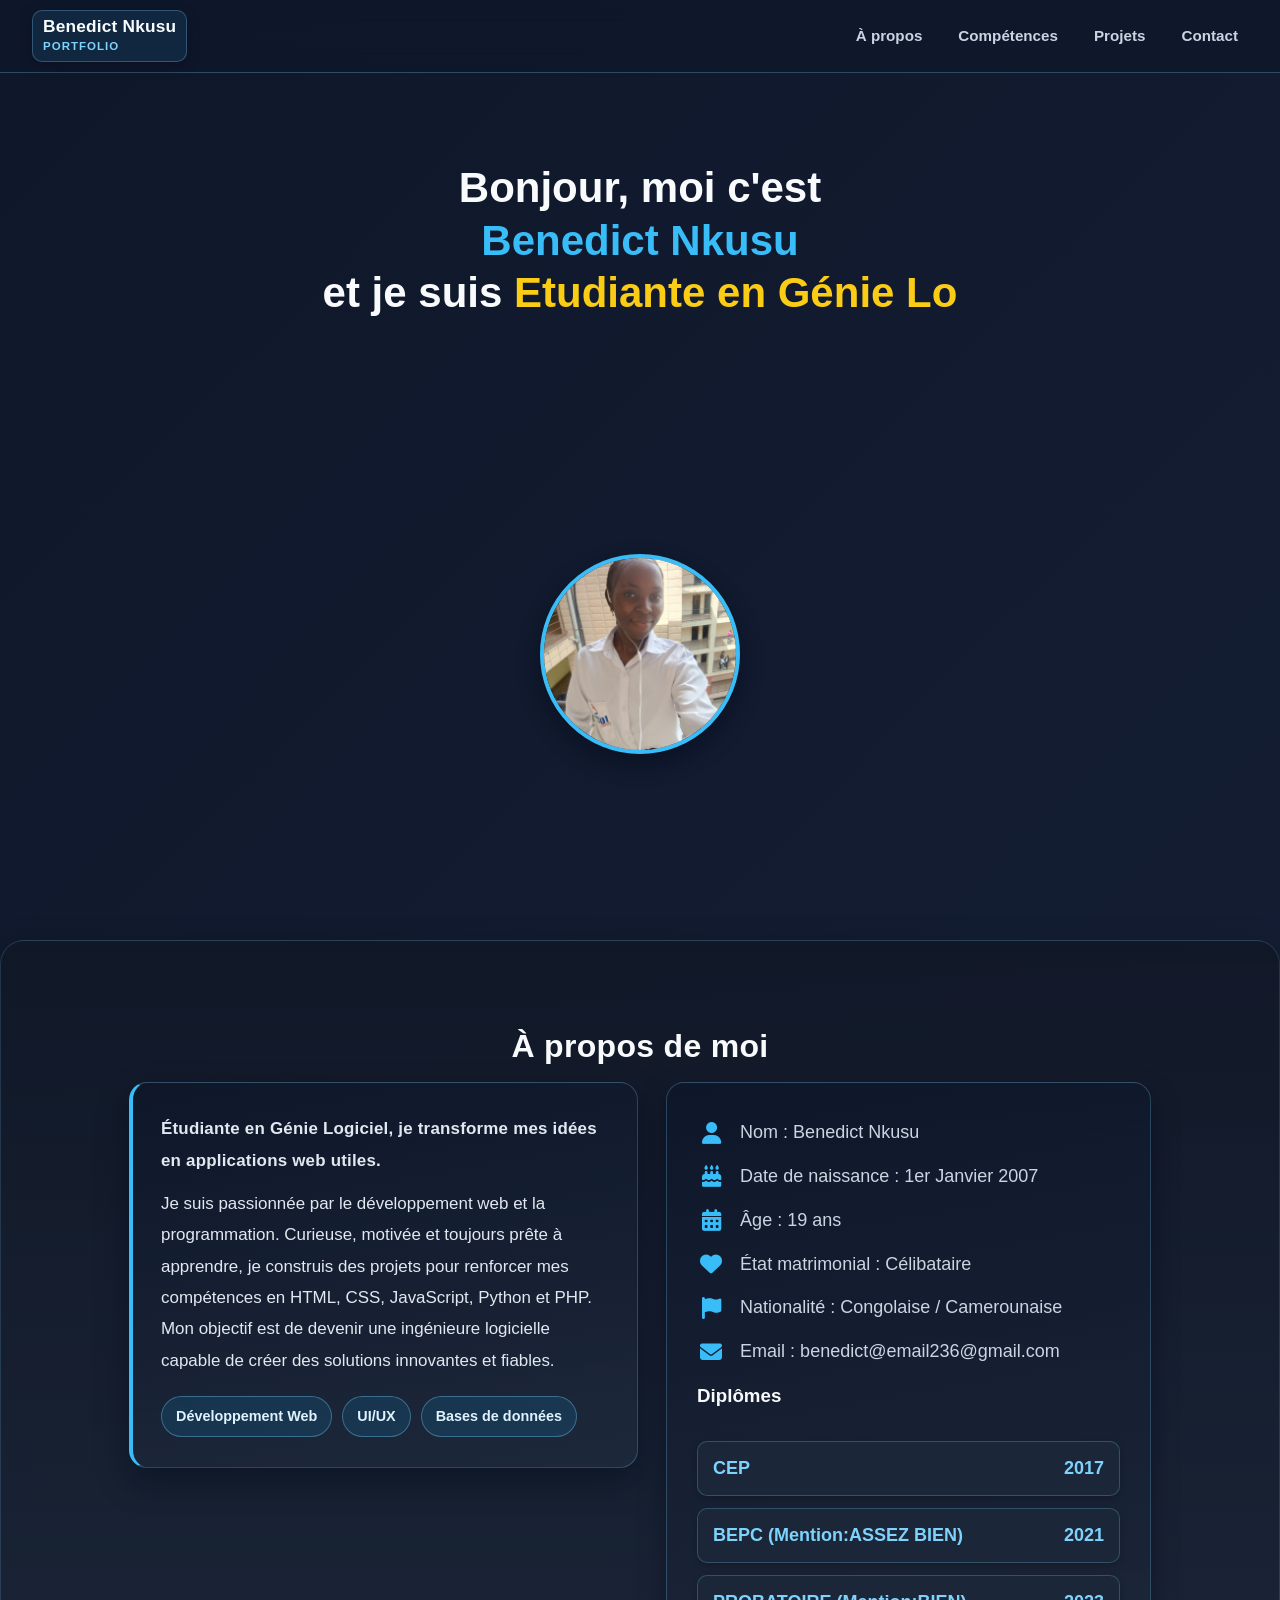
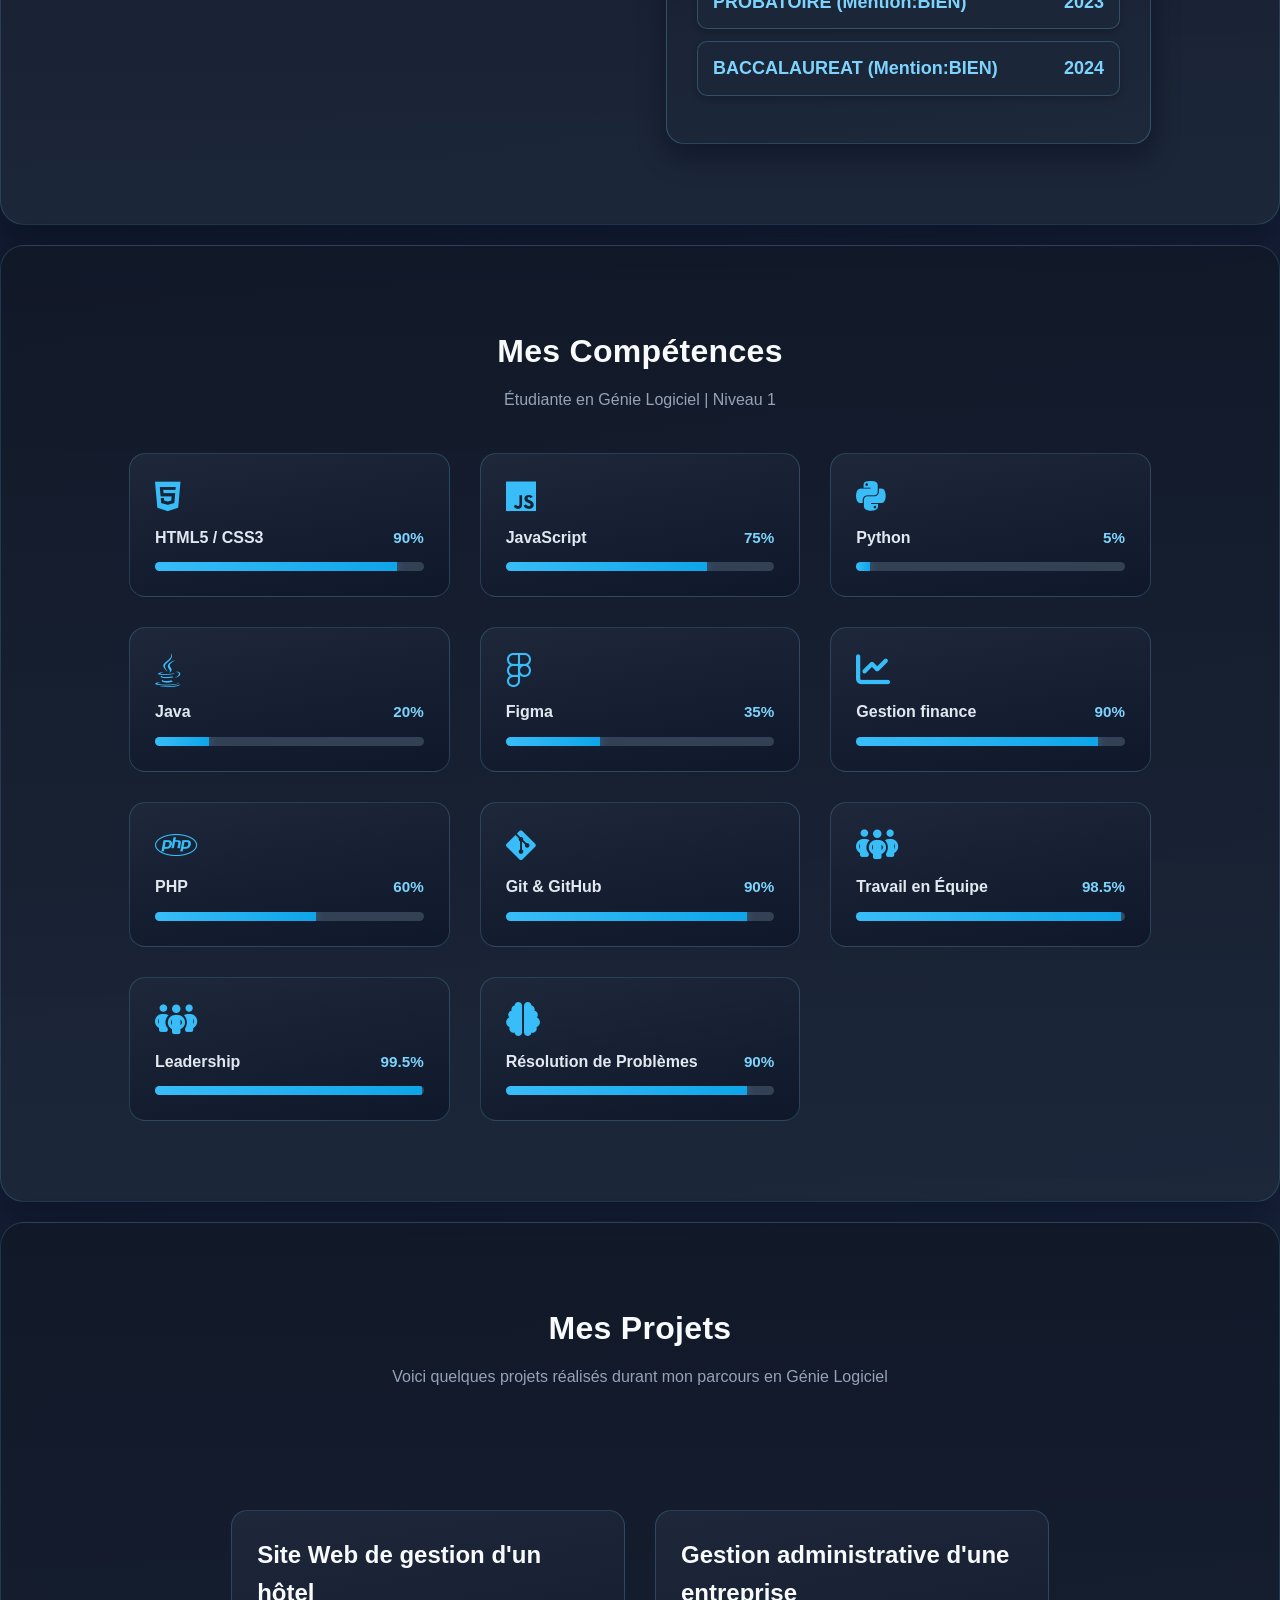
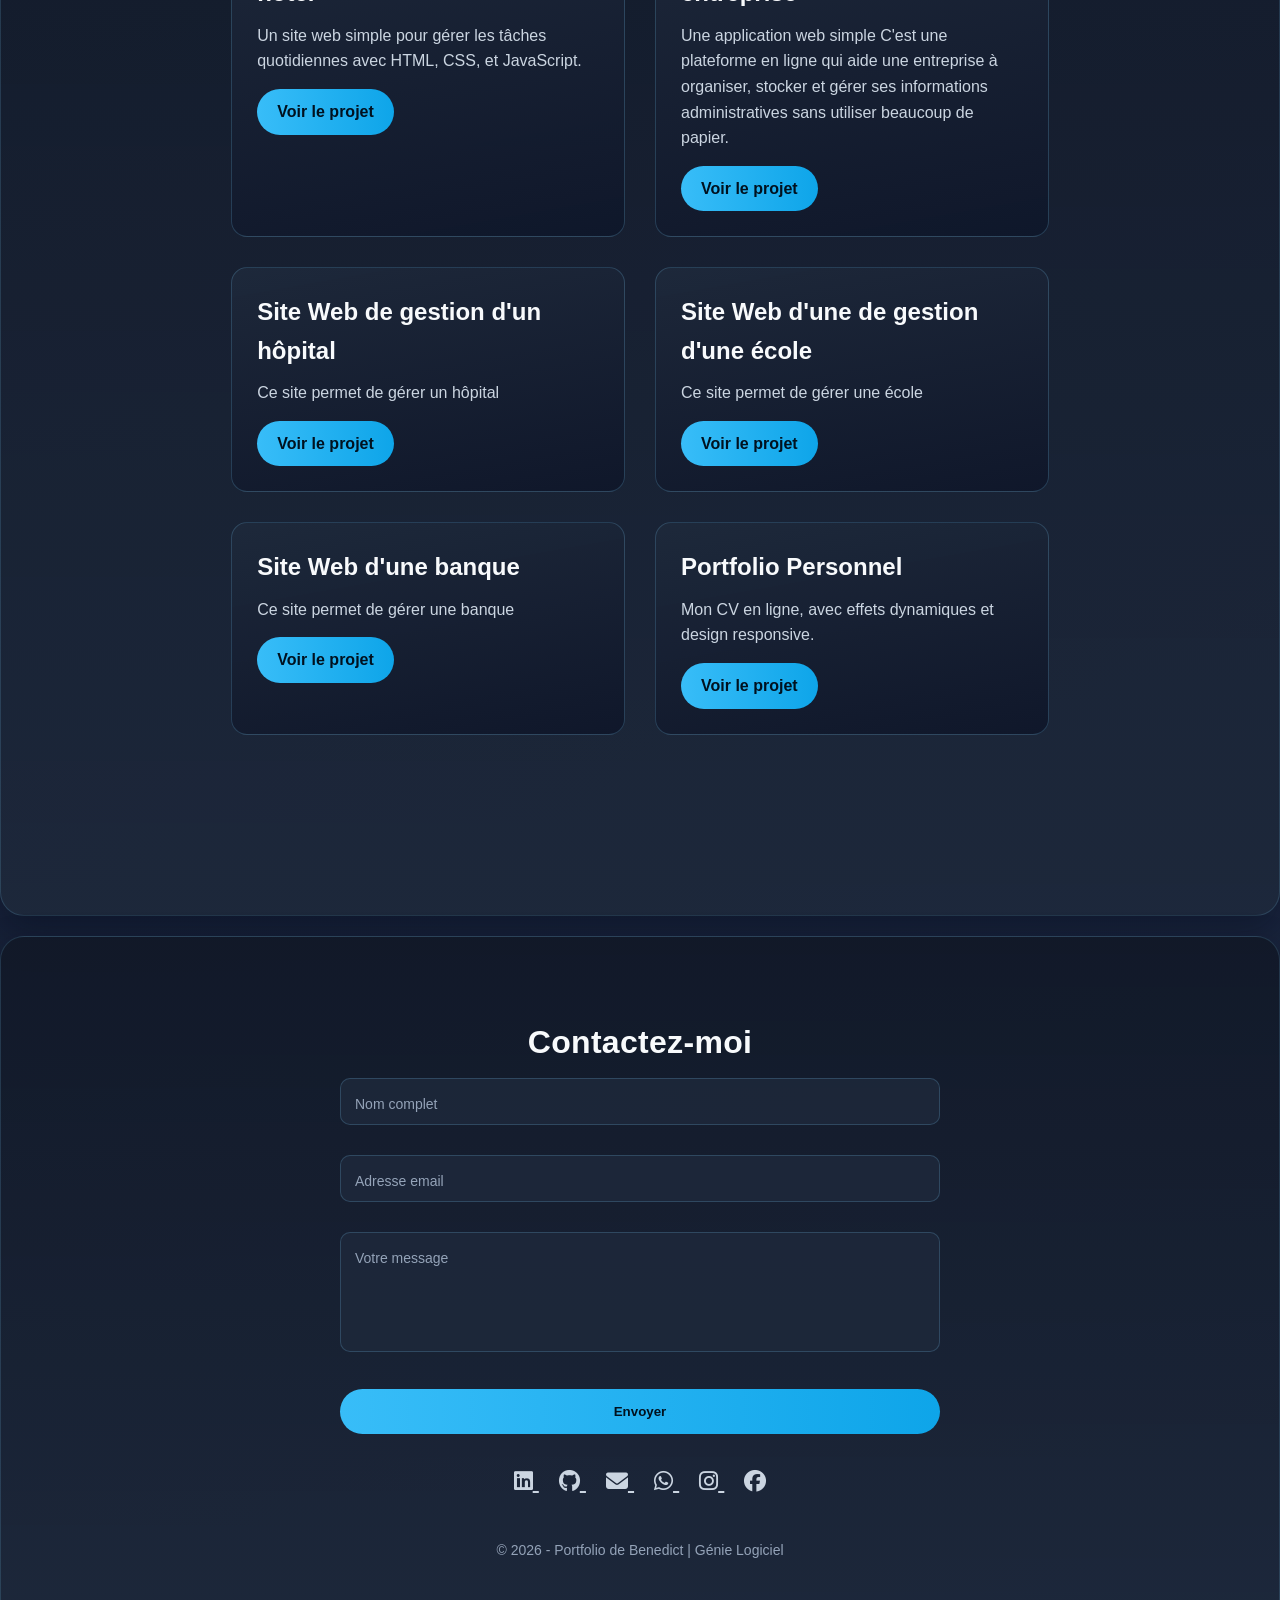
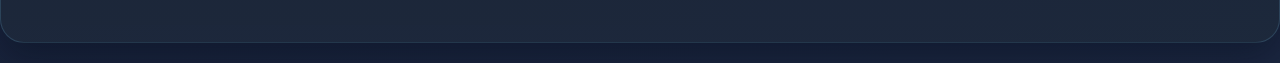
<file: index.html>
﻿<!DOCTYPE html>
<html lang="en">
<head>
    <meta charset="UTF-8">
    <meta name="viewport" content="width=device-width, initial-scale=1.0">
    <title>Benedict Portfolio</title>
    <link rel="stylesheet" href="style.css">
    <link rel="stylesheet" href="https://cdnjs.cloudflare.com/ajax/libs/font-awesome/6.7.2/css/all.min.css"/>
</head>
<body >
    <section class="Home" id="top">
     <nav>
        <div class="nav-container">
          <a class="brand" href="#top">
            <span class="brand-name">Benedict Nkusu</span>
            <span class="brand-role">Portfolio</span>
          </a>
          <button class="nav-toggle" type="button" aria-label="Ouvrir le menu" aria-expanded="false" aria-controls="menu">
            <span></span>
            <span></span>
            <span></span>
          </button>
          <ul class="nav-links" id="menu">
            <li><a href="#about">À propos</a></li>
            <li><a href="#competences">Compétences</a></li>
            <li><a href="#projets">Projets</a></li>
            <li><a href="#contact">Contact</a></li>
          </ul>
        </div>
     </nav>

     <div class="p">
      <h1 class="h1">Bonjour, moi c'est <br> <span id="nom">Benedict Nkusu</span><br> et je suis <span class="typewriter" id="typewriter"></span></h1>
     </div>
     <section>
        <div class="main-container">
            <div class="image">
            
            </div>
            <div class="container">
            </div>
            <div class="typewriter"><span class="typewriter-text"></span><label for=""></label></div>

        </div>
     </section>
     
      <img src="IMG_20250430_152416_162.jpg" alt="Photo de profil" class="w-48 h-48 rounded-full shadow-lg object-cover">

         <script>

        const words = ["Etudiante en Génie Logiciel","Développeuse Full-stack junior","Développeuse d'application","Programmeuse UX/UI design","Conceptrice de base de données"];
        let index = 0;
        const typewriterElement = document.getElementById("typewriter");
        const navToggle = document.querySelector(".nav-toggle");
        const navLinks = document.querySelector(".nav-links");

        function type(word, i) {
            if (i < word.length) {
                typewriterElement.textContent += word.charAt(i);
                setTimeout(() => type(word, i + 1), 100); // Vitesse d'affichage
            } else {
                setTimeout(() => erase(word, i), 2000); // Temps d'affichage du mot
            }
        }

        function erase(word, i) {
            if (i > 0) {
                typewriterElement.textContent = word.slice(0, i - 1);
                setTimeout(() => erase(word, i - 1), 100); // Vitesse d'effacement
            } else {
                index = (index + 1) % words.length; // Passer au mot suivant
                setTimeout(() => type(words[index], 0), 500); // Temps avant d'afficher le mot suivant
            }
        }

        type(words[index], 0); // Démarrer l'effet

        if (navToggle && navLinks) {
            navToggle.addEventListener("click", () => {
                navLinks.classList.toggle("active");
                const expanded = navLinks.classList.contains("active");
                navToggle.setAttribute("aria-expanded", expanded ? "true" : "false");
            });

            navLinks.querySelectorAll("a").forEach((link) => {
                link.addEventListener("click", () => {
                    navLinks.classList.remove("active");
                    navToggle.setAttribute("aria-expanded", "false");
                });
            });
        }
    </script>
</section>
<section class="about" id="about">

  <header>
    <h1>À propos de moi</h1>
  </header>

  <div class="about-layout">
    <div class="about-text">
      <p class="about-lead">Étudiante en Génie Logiciel, je transforme mes idées en applications web utiles.</p>
      <p>
        Je suis passionnée par le développement web et la programmation. Curieuse, motivée et toujours prête à apprendre, je construis des projets pour renforcer mes compétences en HTML, CSS, JavaScript, Python et PHP. Mon objectif est de devenir une ingénieure logicielle capable de créer des solutions innovantes et fiables.
      </p>
      <div class="about-tags">
        <span>Développement Web</span>
        <span>UI/UX</span>
        <span>Bases de données</span>
      </div>
    </div>

    <section class="infos-personnelles">

    <div class="info-item"><i class="fa-solid fa-user"></i> Nom : Benedict Nkusu</div>
    <div class="info-item"><i class="fa-solid fa-cake-candles"></i> Date de naissance : 1er Janvier 2007</div>
    <div class="info-item"><i class="fa-solid fa-calendar-days"></i> Âge : 19 ans</div>
    <div class="info-item"><i class="fa-solid fa-heart"></i> État matrimonial : Célibataire</div>
    <div class="info-item"><i class="fa-solid fa-flag"></i> Nationalité : Congolaise / Camerounaise</div>
    <div class="info-item"><i class="fa-solid fa-envelope"></i> Email : benedict@email236@gmail.com</div>

    <h3>Diplômes</h3>

    <div class="diplomes">
        <div class="diplome"><span>CEP</span> <span>2017</span></div>
        <div class="diplome"><span>BEPC (Mention:ASSEZ BIEN)</span> <span>2021</span></div>
        <div class="diplome"><span>PROBATOIRE (Mention:BIEN)</span> <span>2023</span></div>
        <div class="diplome"><span>BACCALAUREAT (Mention:BIEN)</span> <span>2024</span></div>
    </div>
</section>
  </div>
</section>



<section class="competence" id="competences">

  <header>
    <h1>Mes Compétences</h1>
    <p>Étudiante en Génie Logiciel | Niveau 1</p>
  </header>

  <div class="container">
    <div class="skills-grid">
      <div class="skill-card">
        <i class="fab fa-html5"></i>
        <div class="skill-head">
          <div class="skill-title">HTML5 / CSS3</div>
          <span class="skill-level">90%</span>
        </div>
        <div class="progress-bar">
          <div class="progress" style="--progress-width: 90%;"></div>
        </div>
      </div>

      <div class="skill-card">
        <i class="fab fa-js"></i>
        <div class="skill-head">
          <div class="skill-title">JavaScript</div>
          <span class="skill-level">75%</span>
        </div>
        <div class="progress-bar">
          <div class="progress" style="--progress-width: 75%;"></div>
        </div>
      </div>

      <div class="skill-card">
        <i class="fab fa-python"></i>
        <div class="skill-head">
          <div class="skill-title">Python</div>
          <span class="skill-level">5%</span>
        </div>
        <div class="progress-bar">
          <div class="progress" style="--progress-width: 5%;"></div>
        </div>
      </div>

       <div class="skill-card">
        <i class="fab fa-java"></i>
        <div class="skill-head">
          <div class="skill-title">Java</div>
          <span class="skill-level">20%</span>
        </div>
        <div class="progress-bar">
          <div class="progress" style="--progress-width: 20%;"></div>
        </div>
      </div>

       <div class="skill-card">
        <i class="fab fa-figma"></i>
        <div class="skill-head">
          <div class="skill-title">Figma</div>
          <span class="skill-level">35%</span>
        </div>
        <div class="progress-bar">
          <div class="progress" style="--progress-width: 35%;"></div>
        </div>
      </div>

       <div class="skill-card">
        <i class="fas fa-chart-line"></i>
        <div class="skill-head">
          <div class="skill-title">Gestion finance</div>
          <span class="skill-level">90%</span>
        </div>
        <div class="progress-bar">
          <div class="progress" style="--progress-width: 90%;"></div>
        </div>
      </div>

         <div class="skill-card">
        <i class="fab fa-php"></i>
        <div class="skill-head">
          <div class="skill-title">PHP</div>
          <span class="skill-level">60%</span>
        </div>
        <div class="progress-bar">
          <div class="progress" style="--progress-width: 60%;"></div>
        </div>
      </div>

      <div class="skill-card">
        <i class="fab fa-git-alt"></i>
        <div class="skill-head">
          <div class="skill-title">Git & GitHub</div>
          <span class="skill-level">90%</span>
        </div>
        <div class="progress-bar">
          <div class="progress" style="--progress-width: 90%;"></div>
        </div>
      </div>

      <div class="skill-card">
        <i class="fas fa-people-group"></i>
        <div class="skill-head">
          <div class="skill-title">Travail en Équipe</div>
          <span class="skill-level">98.5%</span>
        </div>
        <div class="progress-bar">
          <div class="progress" style="--progress-width: 98.5%;"></div>
        </div>
      </div>

      <div class="skill-card">
        <i class="fas fa-people-group"></i>
        <div class="skill-head">
          <div class="skill-title">Leadership</div>
          <span class="skill-level">99.5%</span>
        </div>
        <div class="progress-bar">
          <div class="progress" style="--progress-width: 99.5%;"></div>
        </div>
      </div>

      <div class="skill-card">
        <i class="fas fa-brain"></i>
        <div class="skill-head">
          <div class="skill-title">Résolution de Problèmes</div>
          <span class="skill-level">90%</span>
        </div>
        <div class="progress-bar">
          <div class="progress" style="--progress-width: 90%;"></div>
        </div>
      </div>
    </div>
  </div>
</section>


<section class="projet" id="projets">
  <header>
    <h1>Mes Projets</h1>
    <p>Voici quelques projets réalisés durant mon parcours en Génie Logiciel</p>
  </header>
  <section class="projects">
    <div class="project-card">
      <h2>Site Web de gestion d'un hôtel</h2>
      <p>Un site web simple pour gérer les tâches quotidiennes avec HTML, CSS, et JavaScript.</p>
      <a href="https://hotelproenterprise.com/" target="_blank">Voir le projet</a>
    </div>

    <div class="project-card">
      <h2>Gestion administrative d'une entreprise</h2>
      <p>Une application web simple C'est une plateforme en ligne qui aide une entreprise à organiser, stocker et gérer ses informations administratives sans utiliser beaucoup de papier.</p>
      <a href="rh/login.php" target="_blank">Voir le projet</a>
    </div>
        <div class="project-card">
      <h2>Site Web de gestion d'un hôpital</h2>
      <p>Ce site permet de gérer un hôpital </p>
      <a href="https://localhost-digital.com/2022/08/10/logiciels-de-gestion-des-centres-hospitaliers-au-cameroun/" target="_blank">Voir le projet</a>
    </div>
            <div class="project-card">
      <h2>Site Web d'une de gestion d'une école</h2>
      <p>Ce site permet de gérer une école </p>
      <a href="https://www.wacni.com/" target="_blank">Voir le projet</a>
    </div>

             <div class="project-card">
      <h2>Site Web d'une banque</h2>
      <p>Ce site permet de gérer une banque </p>
      <a href="https://www.bangecmr.com/" target="_blank">Voir le projet</a>
    </div>

    <div class="project-card">
      <h2>Portfolio Personnel</h2>
      <p>Mon CV en ligne, avec effets dynamiques et design responsive.</p>
      <a href="#" target="_blank">Voir le projet</a>
    </div>
  </section>
</section>




<section class="contact" id="contact">
  <header>
    <h1>Contactez-moi</h1>
  </header>

  <main>
    <form action="#" method="POST" novalidate>
      <div class="form-group">
        <input type="text" id="name" name="name" placeholder=" " required />
        <label for="name">Nom complet</label>
      </div>

      <div class="form-group">
        <input type="email" id="email" name="email" placeholder=" " required />
        <label for="email">Adresse email</label>
      </div>

      <div class="form-group">
        <textarea id="message" name="message" placeholder=" " required></textarea>
        <label for="message">Votre message</label>
      </div>

      <a href="https://wa.me/+237 699690317"><button type="submit" class="submit-btn">Envoyer</button></a>
    </form>

    <div class="social-links" aria-label="Réseaux sociaux">
      <a href="https://www.linkedin.com/in/Benedict Nkusu" target="_blank" rel="noopener" title="LinkedIn">
        <i class="fab fa-linkedin"></i>
      </a>
      <a href="https://github.com/BENEDICT-code220" target="_blank" rel="noopener" title="GitHub">
        <i class="fab fa-github"></i>
      </a>
      <a href="mailto:benedict236@gmail.com" title="Email">
        <i class="fas fa-envelope"></i>
      </a>
      
        <!-- WhatsApp -->
        <a href="https://wa.me/+237 699690317" target="_blank">
            <i class="fa-brands fa-whatsapp"></i>
        </a>

        <!-- Instagram -->
        <a href="https://instagram.com/Benedict Nkusu" target="_blank">
            <i class="fa-brands fa-instagram"></i>
        </a>

        <!-- Facebook -->
        <a href="https://facebook.com/Benedict Veronique Nkusu" target="_blank">
            <i class="fa-brands fa-facebook"></i>
        </a>

    </div>
  </main>

  <footer>
    &copy; 2026 - Portfolio de Benedict | Génie Logiciel
  </footer>
</section>
</body>
</html>
</file>
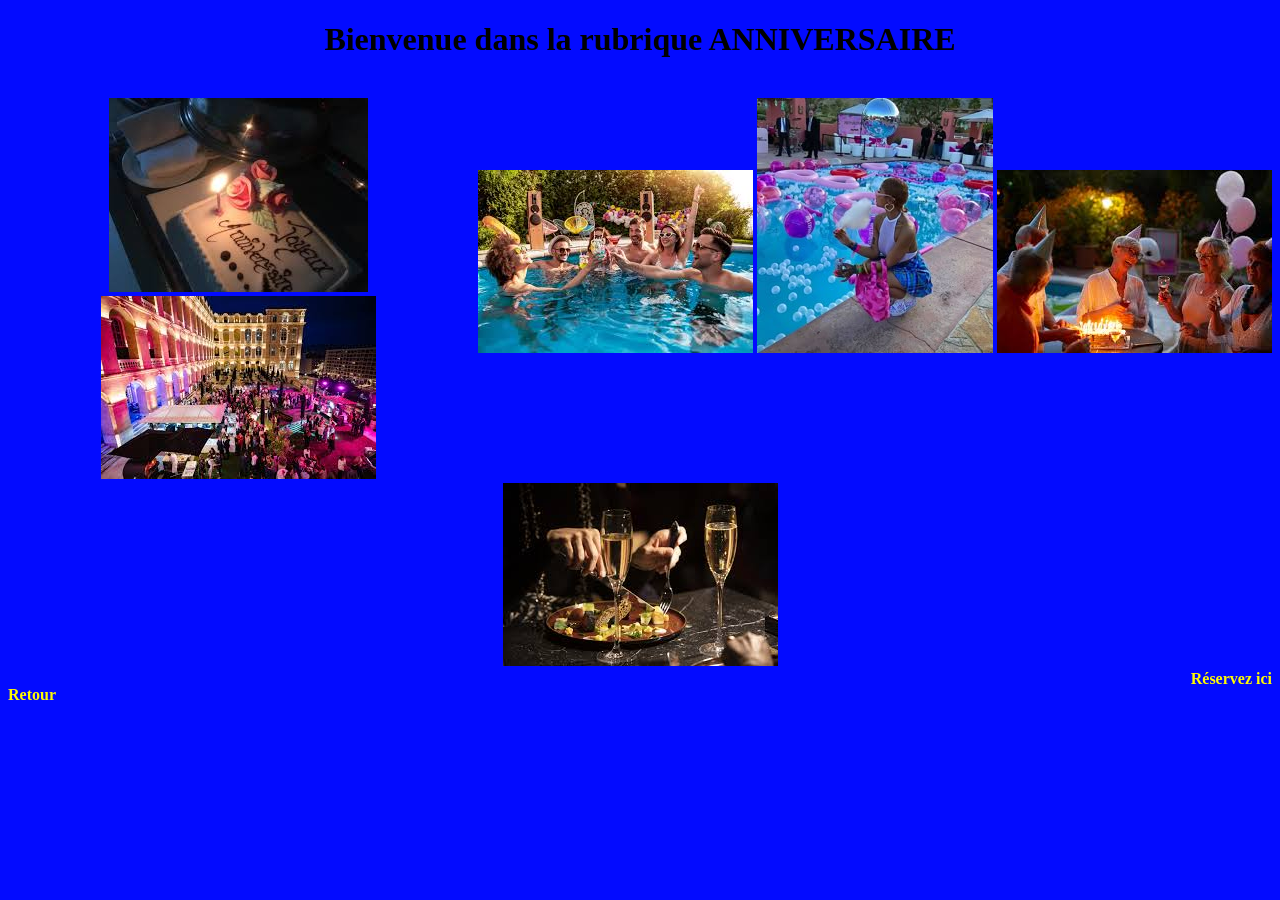
<file: Anniversaire.html>
<!DOCTYPE html>
<html lang="en">
<head>
    <meta charset="UTF-8">
    <meta name="viewport" content="width=device-width, initial-scale=1.0">
    <title>Document</title>
</head>
<Style>
    body{
     background-color: #030bff;
            text-align: center;
    }
    h1{
         animation: changeColor 2s infinite;

        }
        @keyframes changeColor {
    0% {
        color: #ca0f0f;
    }
    50% {
        color: #fffb03;
    }
    100% {
        color: #0b0486;
    }
    0% {
        color: #cd15c3;
    }
    50% {
        color: #00eeff;
    }
    100% {
        color: #3d1ead;
    }

}

    float: left;

.image-gauche {
    float: left; /* Aligner à gauche */
    margin-right: 10px; /* Espacement à droite */
}

.image-droite {
    float: right; /* Aligner à droite */
    margin-left: 10px; /* Espacement à gauche */
}

footer{
    float: right;

}
.l{
    float: left;
    
}
a{
    text-decoration: none;
    color: #fffb03;
}
.b :hover{
    background-color: #ca0f0f;
}
</Style>
<body>
    <h1>Bienvenue dans la rubrique ANNIVERSAIRE</h1></br>
 <div class="image-container">
    <div class="image-droite">
     <img src="anniv.jpg">
     <img src="annive.jpg">
     <img src="anniversaire.jpg">
    </div>

    <div class="image-gauche">
     <img src="an.jpg">
     <img src="ani.jpg">
     <img src="anni.jpg">
    </div>
 </div>

 <div class="ben">
 <div class="ben1">
    <footer><a href="connexion.html"><b class="b">Réservez ici</b></a></footer>
 </div>

 <div class="ben2">
     <p class="l"><a href="Cliquez Ici.html" class="lien"><b class="b">Retour</b></a></p>
 </div>
 </div>
</body>
</html>
</file>
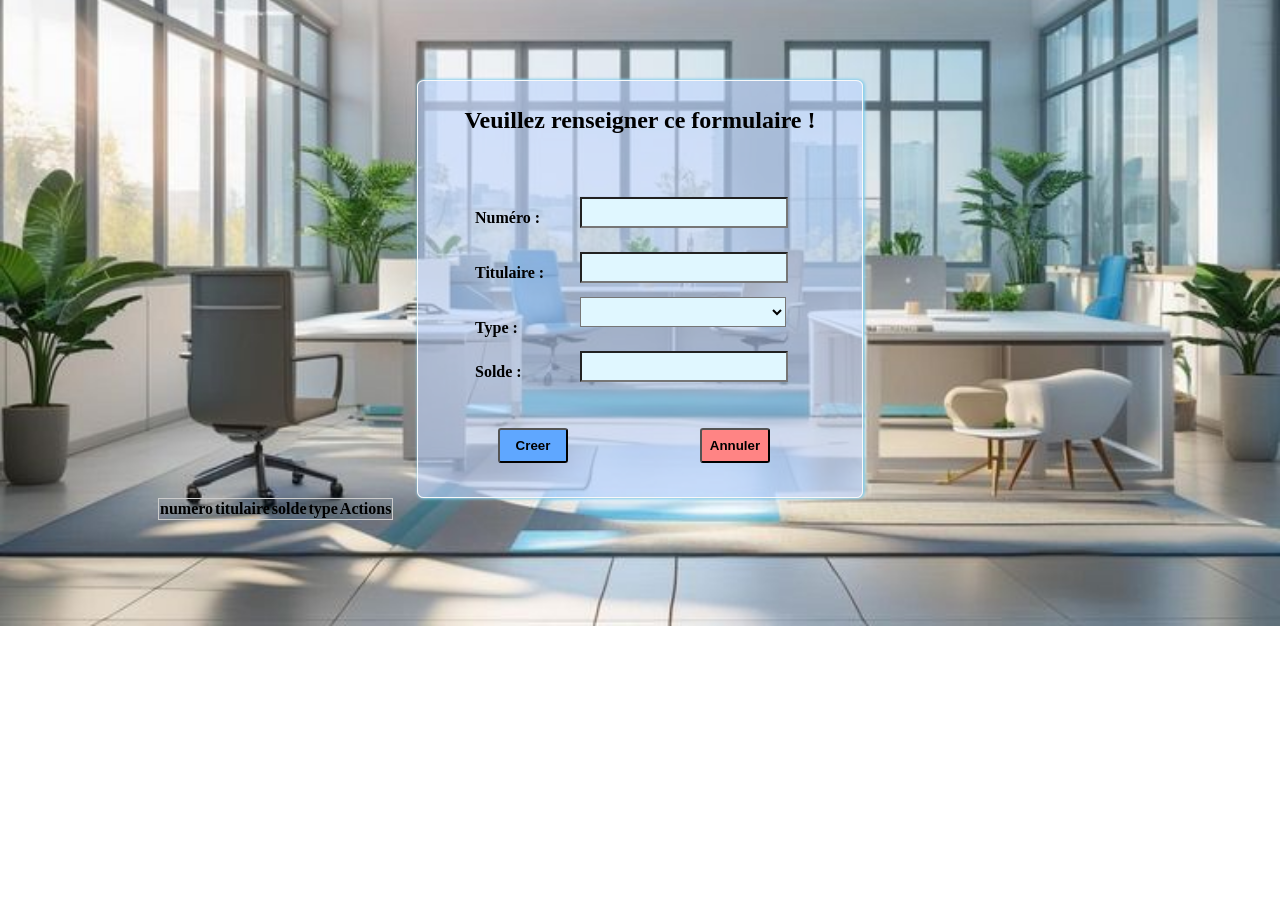
<file: bank - Copie.html>
<!DOCTYPE html>
<html lang="en">
<head>
    <meta charset="UTF-8">
    <meta name="viewport" content="width=device-width, initial-scale=1.0">
    <title>Document</title>
    <style>
      body{
        background-image:url(img.jpg);
        background-repeat:no-repeat;
        background-position:center;
        background-size:cover;
         
      }
      fieldset{
        background-color: rgba(190, 214, 255, 0.6);
        border:1px solid #f8f8f8ff;
        border-radius: 1.5%;
      
      }
   button{
    background-color: #9cbae2ff;
    border-radius: 5px;
    border-radius: 3px;
    width: 70px;
    height: 35px;
    margin-right: 60px;
    margin-left: 68PX;
    font-weight: 600;
    margin-top: -15px;
   }
      fieldset{
        width: 420px;
        height: 400px;
        margin: auto;
        align-items: center;
        box-shadow: 1px 0px 3px 1px skyblue;
      }
      h2{
        text-align: center;
      }
      
      input {
        height: 25px;
        width: 200px;
        margin-top: -30px;
        display: inline-block;
        display: flex;
        gap: 10px;
        margin-left: 150px;  
        background-color: #e0f7ffff;
      

      }
      label{
        margin-left: 45px;
        margin-top: 10PX; 
        font-weight:bolder;
      
      }
      select{
         height: 30px;
        width: 206px;
        margin-top: -40px;
        display: inline-block;
        display: flex;
        gap: 10px;
        margin-left: 150px;
        background-color: #e0f7ffff;
        
      
      }
      form{
        margin-top: 75px;
      }
      table {
         border:1px solid #ccc;
         margin-left:150px ;
         width: 50px;
         border-collapse:collapse;
      }
  
    </style>
</head>
<body>
  <br>  <br>  <br>  <br> 
<fieldset>
     <h2>Veuillez renseigner ce formulaire !</h2>
     <form action="include.php" method="post">
        <label for="">Numéro :</label>
        <input type="text" name="numero"><br><br>
        <label for="">Titulaire :</label>
        <input type="text" name="titulaire" id=""><br><br>
        <label for=""  style="margin-bottom: -8px;">Type :</label>
        <select name="idtype" id="">
          <option value="0"></option>
          <option value="1">Epargne</option>
          <option value="2">Courant</option>
        </select> <br><br>
        <label for="">Solde :</label>
        <input type="text" name="solde" id=""><br><br><br>
        <div id="boutton">
            <button type="submit" name="creer" style="background-color: #5fa7ffff;" >Creer</button>
            <button type="reset" name="annuler" style="background-color: #ff8484ff;">Annuler</button>
        </div> 
    </form>
</fieldset>
<table> 
  <tr>
    <th>numero</th>
    <th>titulaire</th>
    <th>solde</th>
    <th>type</th>
    <th>Actions</th>
  </tr>
</table>
</body>
</html>
</file>
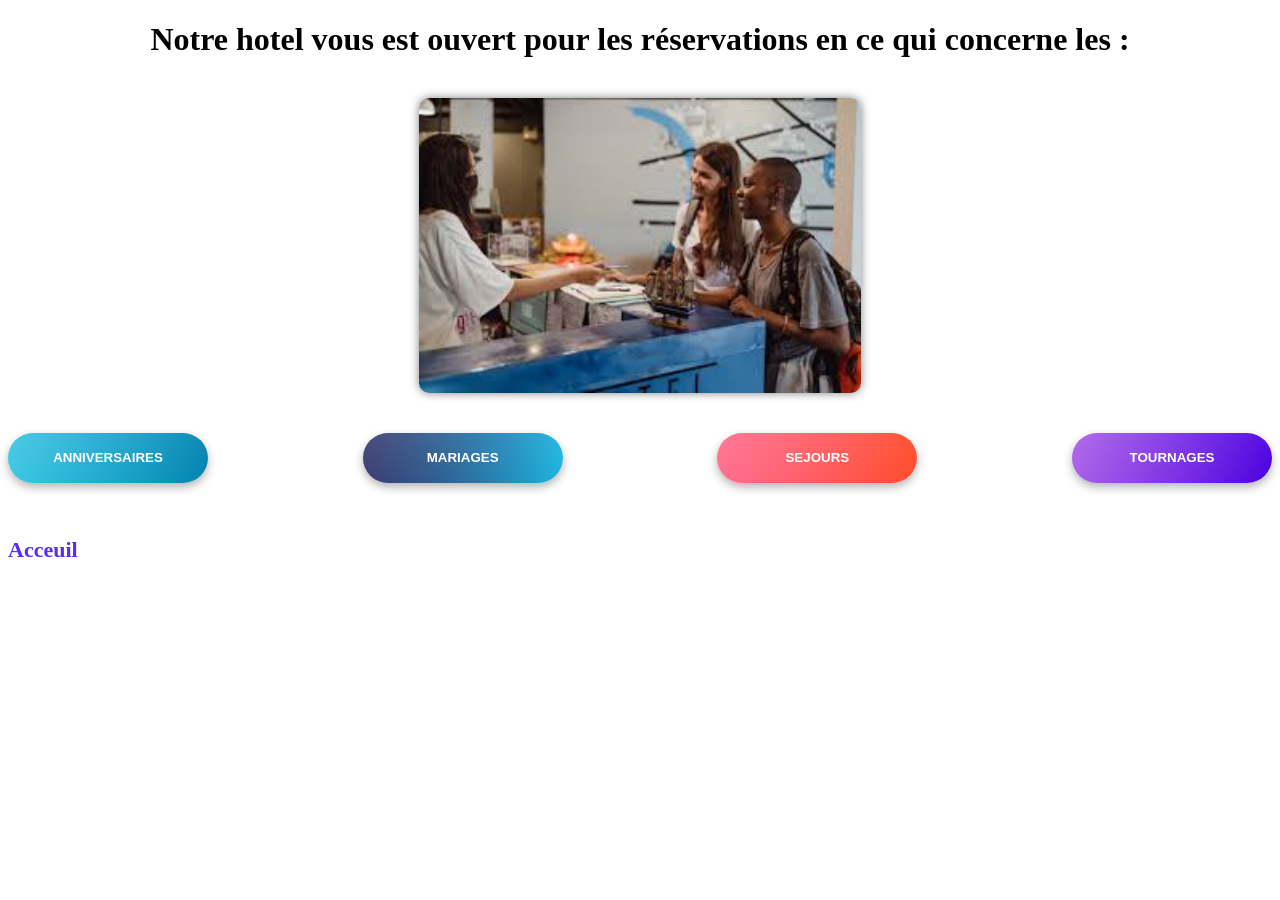
<file: Cliquez Ici.html>
<!DOCTYPE html>
<html lang="en">
<head>
    <meta charset="UTF-8">
    <meta name="viewport" content="width=j, initial-scale=1.0">
    <title>Document</title>
</head>
<style>
  h1{
    text-align: center;
  }
        body{
    animation: changeBackground 7s infinite;
    }
    .button-container {
  display: flex;
  justify-content: space-between;

  
}

img{
  width: 100%;
}
.button {
  color: white;
  padding: 15px 30px;
  border: none;
  border-radius: 50px;
  font-size: 1.2em;
  cursor: pointer;
}

    .glossy-button::before {
      content: "";
      position: absolute;
      top: 0;
      left: 0;
      height: 100%;
      width: 100%;
      background: linear-gradient(135deg, rgba(255,255,255,0.6), rgba(255,255,255,0));
      opacity: 0.5;
      pointer-events: none;
    }
    .glossy-button {
      padding: 15px 25px;
      border-radius: 50px;
      color: white;
      font-weight: bold;
      text-align: center;
      text-decoration: none;
      display: inline-block;
      border: none;
      cursor: pointer;
      box-shadow: 0 4px 10px rgba(0, 0, 0, 0.3);
      position: relative;
      overflow: hidden;
    }    .button-grid {
      display: grid;
      grid-template-columns: repeat(2, 160px);
      gap: 20px;
    }



   @keyframes changeBackground {
      75% {
        background-color: #5eefef;
    }
    50% {
        background-color: hsl(51, 100%, 80%);
    }
    100% {
        background-color: #61d8e3;
    }
    25% {
        background-color:rgb(150, 68, 209) ;
    }
     25% {
        background-color:rgb(190, 31, 187) ;
    }
     25% {
        background-color:rgb(52, 167, 126) ;
    }
     100% {
        background-color: #dbf2f4;
    }
     90% {
        background-color: #27cd4e;
    }
     100% {
        background-color: #5cd5e0;
    }
     36% {
        background-color: #e284f0;
    }

    }
             img{
          display: block;
          margin: auto;
        }
                .image-container {
    width: 35%;
    margin: 40px auto;
    text-align: center;
}

.image-container img {
    width: 100%;
    height: auto;
    border-radius: 10px;
    box-shadow: 0 0 10px rgba(0, 0, 0, 0.5);
    transition: transform 0.5s;
}

.image-container img:hover {
    transform: scale(1.1);
}
a{
  text-align: center;
}
    .btn-blue { background: linear-gradient(to right, #00b4db, #0083b0); }
    .btn-darkblue { background: linear-gradient(to right, #000046, #1CB5E0); }
    .btn-pink { background: linear-gradient(to right, #ff416c, #ff4b2b); }
    .btn-purple { background: linear-gradient(to right, #8e2de2, #4a00e0); }
.footer{
float: left;
font-weight: bolder;
}
.glossy-button btn-blue,.glossy-button btn-darkblue,.glossy-button btn-pink,.glossy-button btn-purple
{
     position: absolute;
  top: 0;
  left: 0;
  width: 100%;
  height: 100%;
 
}

.glossy-button{
  position: relative;
  width: 200px;
  height: 50px;
}
.glossy-button :hover{
  background-color: #4a00e0;
}
</style>
<body>
    <h1>    Notre hotel vous est ouvert pour les réservations en ce qui concerne les :</h1>
    <div class="image-container">
      <img src="cc.jpg ">
    </div>
    <div class="button-container">
         <a href="Anniversaire.html"><button class="glossy-button btn-blue">ANNIVERSAIRES</button></a>
   <a href="mariage.html"> <button class="glossy-button btn-darkblue">MARIAGES</button></a>
    <a href="sejour.html"><button class="glossy-button btn-pink">SEJOURS</button></a>
    <a href="Tournage.html"><button class="glossy-button btn-purple">TOURNAGES</button></a>
</div></br></br></br>
<div class="footer">
  <footer><a href="index.html" style="text-decoration: none; font-size: 22px; color: #592bff; font-weight:bolder;"><b>Acceuil</b></a></footer>
</div>
</body>
</html>
</file>
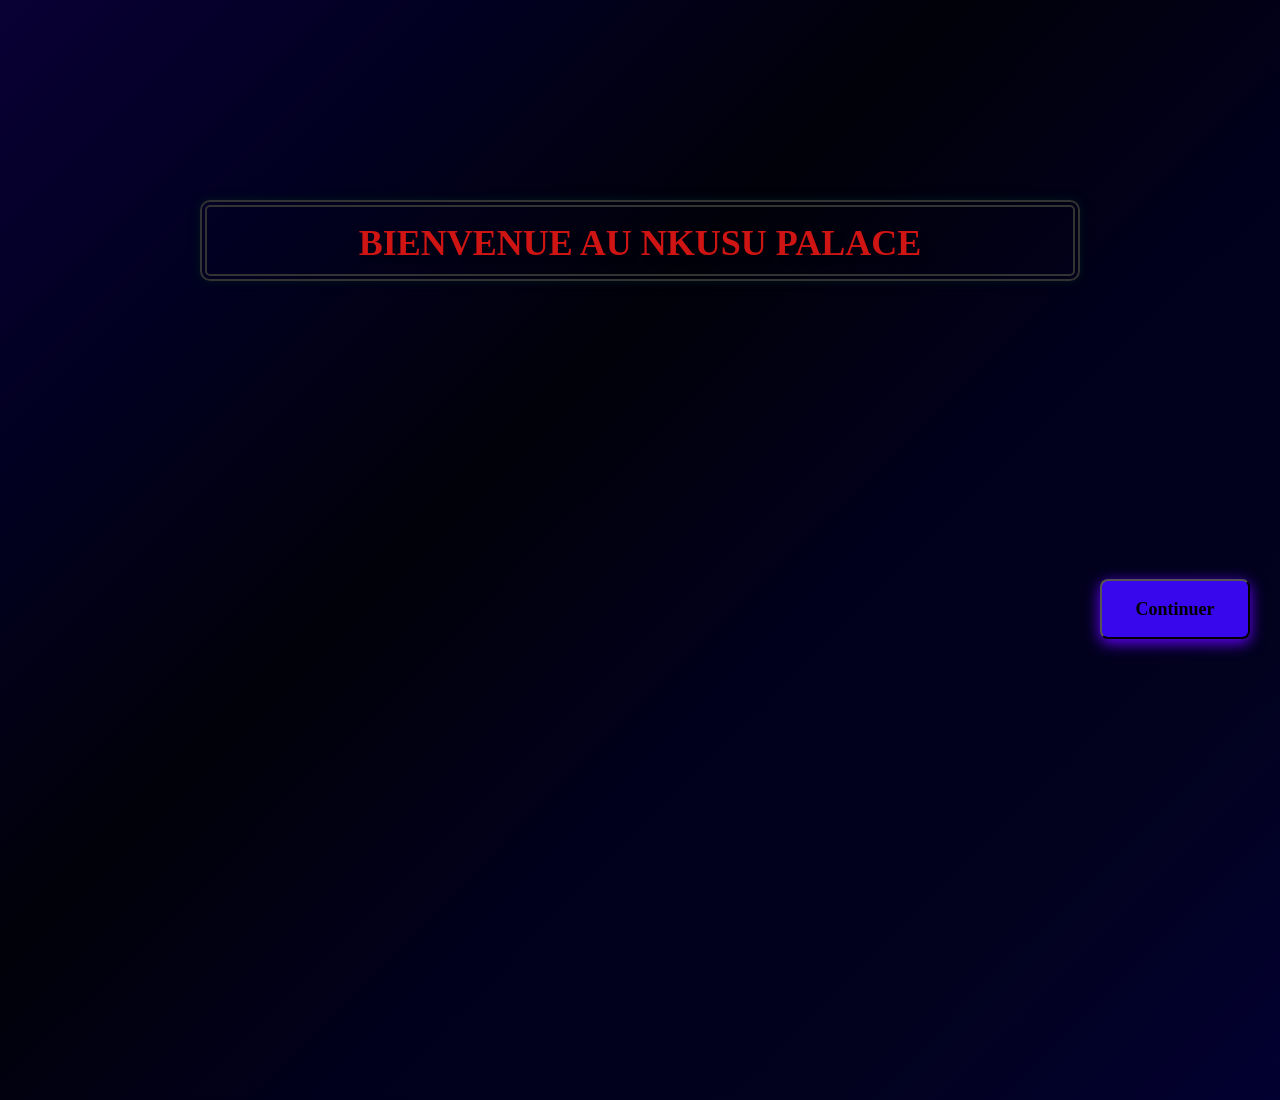
<file: index2.html>
<!DOCTYPE html>
<html lang="en">
<head>
    <meta charset="UTF-8">
    <meta name="viewport" content="width=device-width, initial-scale=1.0">
    <title>Document</title>
</head>
<style>
    body{
        background-image: url(entrée.html);
        background-size: cover;
        background-position: center;
        height: 100vh;
    }
        h1{
            display: flex;
            flex-wrap: wrap;
            justify-content: center;
            padding: 15PX;
              text-shadow: 2px 2px 4px #000, -2px -2px 4px #fff;
              color: #cf1414;
              text-align: center;
              margin-bottom: 20px;
              font-size: 36px;
              text-shadow: 6px 6px 4px rgba(1, 1, 11, 0.5);
    border-bottom: 2px solid #333;
    padding-bottom: 10px;
    margin: 200PX;
border-radius: 10px;
  border: 7px double #333;

box-shadow: 0 0 10px rgb(2, 23, 28);
    animation: changeColor 2s infinite;

        }
        @keyframes changeColor {
    0% {
        color: #ca0f0f;
    }
    50% {
        color: #07eb0f;
    }
    100% {
        color: #0b0486;
    }
    0% {
        color: #010101;
    }
    50% {
        color: #07dceb;
    }
    40% {
        color: #f3f3f3;
    }
 50% {
        color: #ff0099;
    }
    30% {
        color: #756fe6;
    }
    10% {
        color: #d46363;
    }
    70% {
        color: #07edd3;
    }
    80% {
        color: #ded8d8;
    }
}
    .glossy-button {
      padding: 15px 25px;
      border-radius: 50px;
      color: white;
      font-weight: bold;
      text-align: center;
      text-decoration: none;
      display: inline-block;
      border: none;
      cursor: pointer;
      box-shadow: 0 4px 10px rgba(0, 0, 0, 0.3);
      position: relative;
      overflow: hidden;
    }    
body {
  margin: 0;
  background:linear-gradient(-45deg,rgb(2, 0, 48),rgb(2, 2, 30),rgb(1, 0, 28),rgb(1, 1, 9),rgb(1, 0, 33),rgb(9, 0, 52));
  overflow: hidden;
  height: 100vh;
}

.fireworks-container {
  position: relative;
  width: 100%;
  height: 100%;
}

.firework {
  position: absolute;
  bottom: 0;
  left: 50%;
  width: 4px;
  height: 4px;
  background-color: transparent;
  border-radius: 50%;
  animation: shoot 2s infinite ease-in-out;
}

.firework::before,
.firework::after {
  content: "";
  position: absolute;
  top: -4px;
  left: -4px;
  width: 8px;
  height: 8px;
  border-radius: 50%;
  background: radial-gradient(circle, #ff0, #f00, transparent 70%);
  opacity: 0;
  transform: scale(0);
  animation: explode 2s infinite ease-in-out;
}

.firework.delay1 {
  left: 30%;
  animation-delay: 0.6s;
}
.firework.delay1::before,
.firework.delay1::after {
  animation-delay: 0.6s;
}

.firework.delay2 {
  left: 70%;
  animation-delay: 1.2s;
}
.firework.delay2::before,
.firework.delay2::after {
  animation-delay: 1.2s;
}

@keyframes shoot {
  0% {
    transform: translateY(0);
    background-color: #fff;
  }
  50% {
    transform: translateY(-60vh);
    background-color: #fff;
  }
  100% {
    transform: translateY(0);
    background-color: transparent;
  }
}

@keyframes explode {
  0%, 49% {
    opacity: 0;
    transform: scale(0);
  }
  50% {
    opacity: 1;
    transform: scale(1);
  }
  100% {
    opacity: 0;
    transform: scale(1.5);
  }
}
.overlay-content {
  position: relative;
  z-index: 1;
  text-align: center;
  color: white;
  top: 30%;
  padding: 0 5vw;
  font-family: Arial, sans-serif;
}
.button {
  color: white;
  padding: 15px 30px;
  border: none;
  border-radius: 50px;
  font-size: 1.2em;
  cursor: pointer;
}
.loven :hover{
   background-color:cyan;
}
.loven button{
  box-shadow: 0 4px 15px rgb(102, 0, 255);
   background-color: #3807eb;
}
</style>
<body>
       <h1>BIENVENUE AU NKUSU PALACE</h1> </br>
<div class="button-container"><a href="Cliquez Ici.html">
</div>
  <div>
  <div class="fireworks-container">
  <div class="firework"></div>
  <div class="firework delay1"></div>
  <div class="firework delay2"></div>
</div>
<a href="Cliquez Ici.html" class="loven"><button style="float: right; border-radius: 8px; width: 150px; height: 60px; margin-top: 80px; margin-right: 30px; font-weight: bolder; font-size: 18px; font-family: dancing;">Continuer</button></a>
</body>
<script>function continuer() {
  // Code à exécuter lorsque le bouton est cliqué
  console.log("Bouton Continuer cliqué !");
  // Vous pouvez ajouter ici la logique pour continuer vers la prochaine étape
}
</script>
</html>
</file>
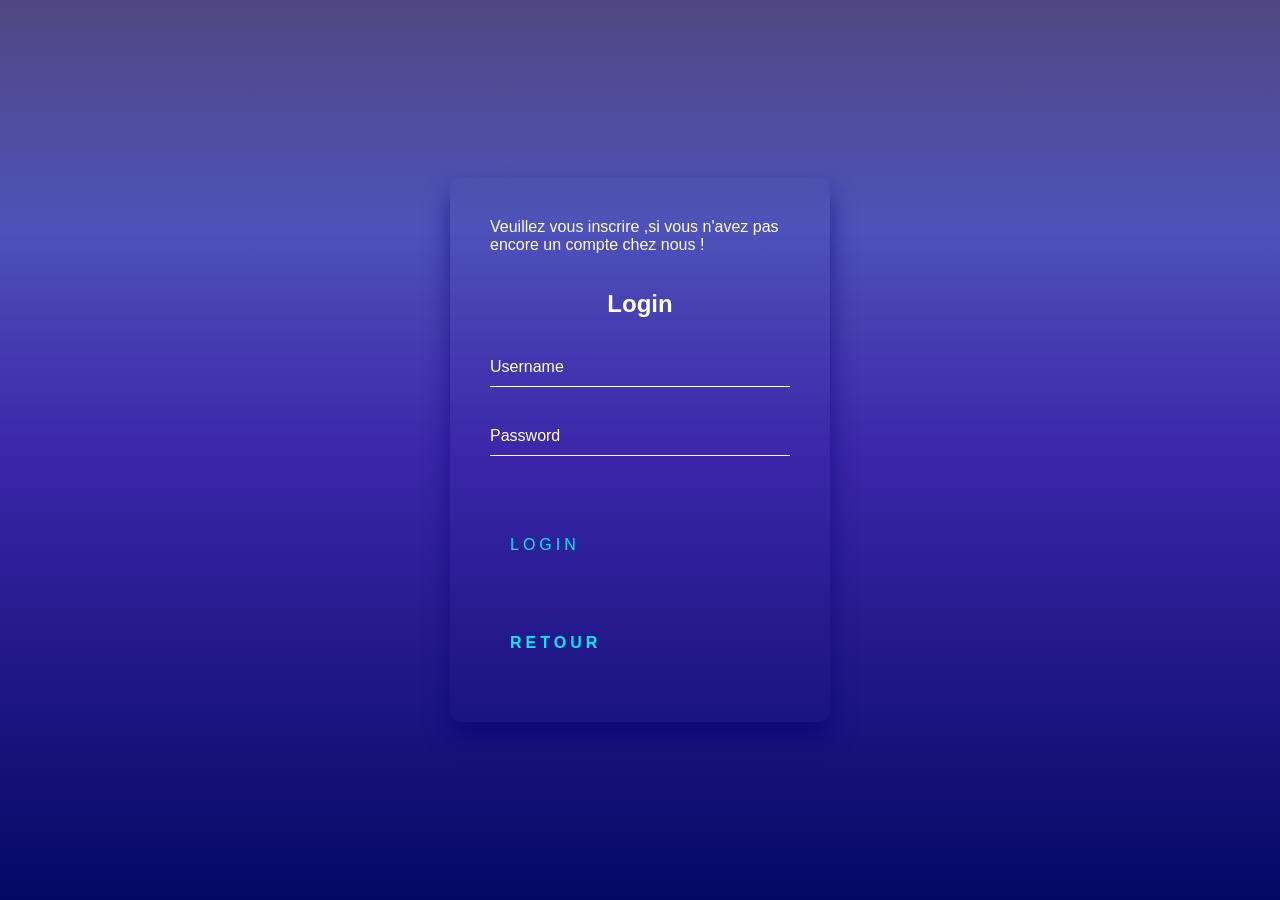
<file: Inscription.html>
<!DOCTYPE html>
<html lang="en">
<head>
    <meta charset="UTF-8">
    <meta name="viewport" content="width=device-width, initial-scale=1.0">
    <title>Document</title>
    <style>
        body {
  margin: 0;
  padding: 0;
  background: linear-gradient(to top, #040864,#1f1786,  #3c26a9, #4e52b9 , #504781);
  height: 100vh;
  display: flex;
  justify-content: center;
  align-items: center;
  font-family: sans-serif;
}
@keyframes changeBackground 
{
   
     25% {
        background-color:rgb(190, 31, 187) ;
    }
     25% {
        background-color:rgb(52, 167, 126) ;
    }
     25% {
        background-color:rgb(190, 24, 151) ;
    }
     25% {
        background-color:rgb(200, 232, 73) ;
    } 25% {
        background-color:rgb(228, 176, 66) ;
    }

}

.login-box {
  position: relative;
  width: 300px;
  padding: 40px;
  background:transparent;
  box-shadow: 0 15px 25px rgba(8, 0, 113, 0.6);
  border-radius: 10px;
  color: rgb(255, 255, 255);
}

.login-box h2 {
  margin: 0 0 30px;
  padding: 0;
  text-align: center;
}

.user-box {
  position: relative;
}
.user-box input {
  width: 100%;
  padding: 10px 0;
  font-size: 16px;
  color: #fff;
  margin-bottom: 30px;
  border: none;
  border-bottom: 1px solid #fff;
  background: transparent;
  outline: none;
}

.user-box label {
  position: absolute;
  top: 0;
  left: 0;
  padding: 10px 0;
  font-size: 16px;
  color: #fff;
  pointer-events: none;
  transition: 0.5s;
}

.user-box input:focus ~ label,
.user-box input:valid ~ label {
  top: -20px;
  left: 0;
  color: #d9ff00;
  font-size: 12px;
}

a {
  position: relative;
  display: inline-block;
  padding: 10px 20px;
  color: #03e9f4;
  font-size: 16px;
  text-decoration: none;
  text-transform: uppercase;
  overflow: hidden;
  transition: 0.5s;
  margin-top: 40px;
  letter-spacing: 4px;
}

a:hover {
  background: #03e9f4;
  color: #fff;
  border-radius: 5px;
  box-shadow: 0 0 5px #03e9f4,
              0 0 25px #03e9f4,
              0 0 50px #03e9f4,
              0 0 100px #03e9f4;
}

a span {
  position: absolute;
  display: block;
}
    </style>
</head>
<body>
 <div class="login-box">
  <header>Veuillez vous inscrire ,si vous n'avez pas encore un compte chez nous !</header></br></br>
    <h2>Login</h2>
    <form>
      <div class="user-box">
        <input type="text" name="" required="">
        <label>Username</label>
      </div>
      <div class="user-box">
        <input type="password" name="" required="">
        <label>Password</label>
      </div>
      <a href="choix.html">
        Login
        <span></span>
      </a>
    </form>
    <p><b><a href="Cliquez Ici.html" class="lien">Retour</a></b></p>
</body>
</html>
</file>
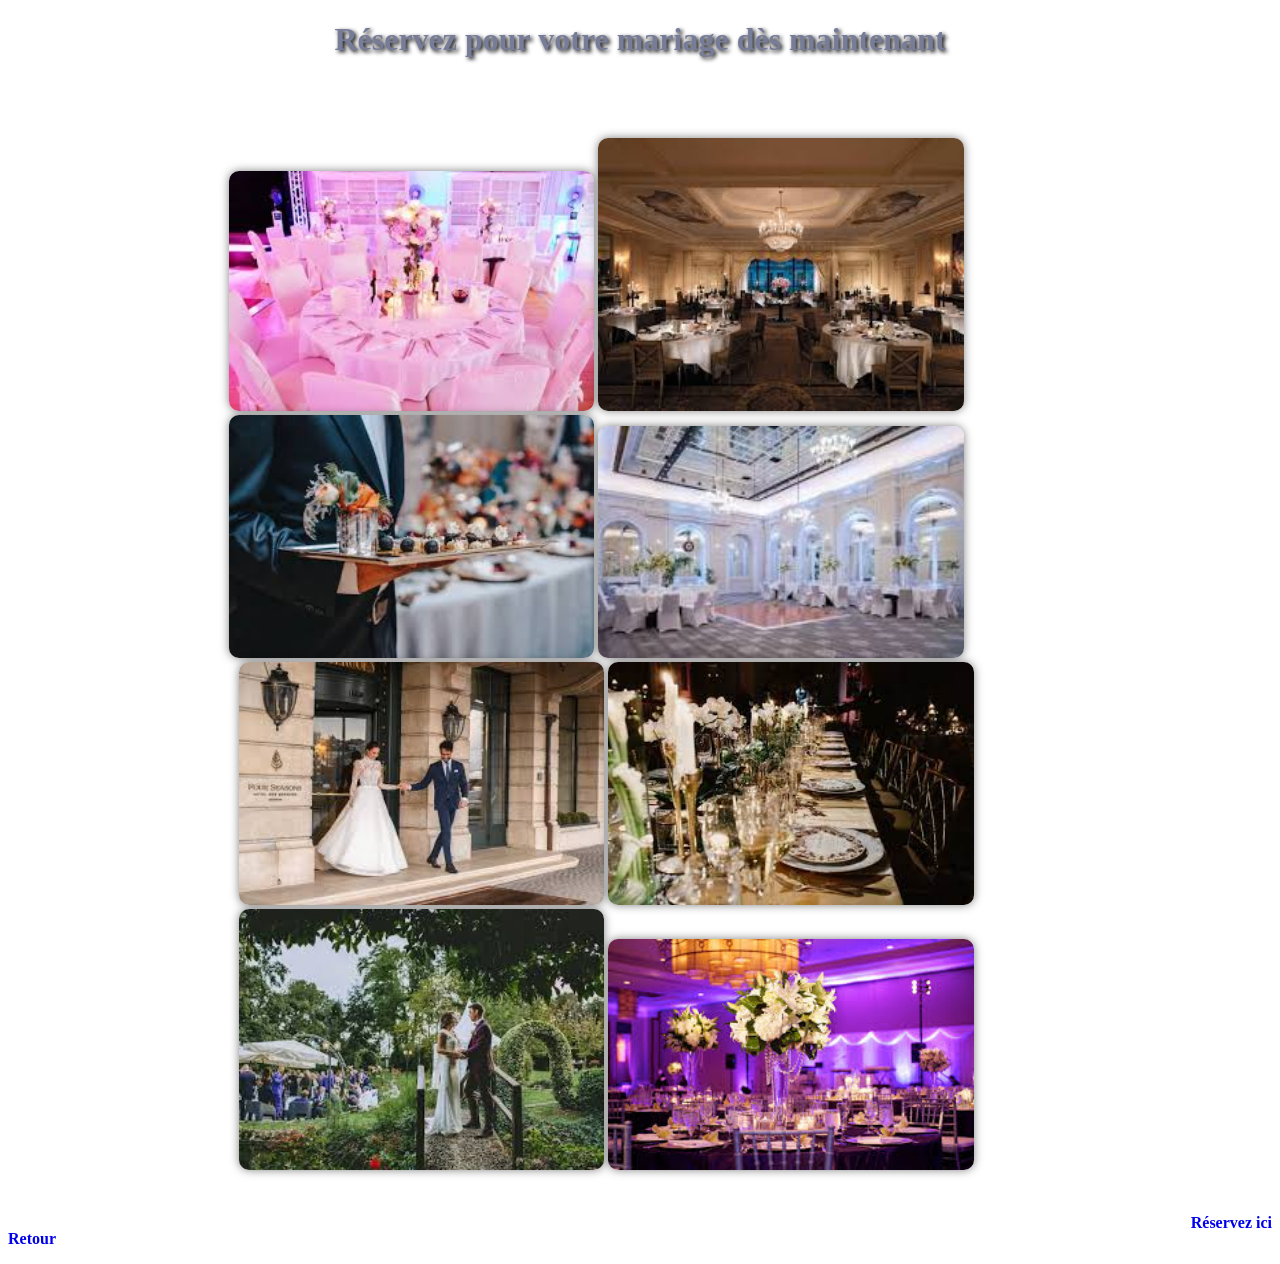
<file: mariage.html>
<!DOCTYPE html>
<html lang="en">
<head>
    <meta charset="UTF-8">
    <meta name="viewport" content="width=device-width, initial-scale=1.0">
    <title>Document</title>
    <style>

.footer-container {
    display: flex; /* Affichage flexible */
    flex-wrap: wrap; /* Retour à la ligne */
    justify-content: space-around; /* Espacement entre les éléments */
    max-width: 1200px; /* Largeur maximale */
    margin: 0 auto; /* Centrage */
}

 body{
        animation: changeBackground 4s infinite;
 }
  @keyframes changeBackground {
     100% {
        background-color: #b230ef;
    }
     36% {
        background-color: #14c0df;
    }
         100% {
        background-color: #0d25be;
    }     
    55% {
        background-color:rgb(190, 31, 187) ;
    }
    50% {
        background-color: hsl(51, 100%, 80%);
    }
    100% {
        background-color: #61d8e3;
    }
    25% {
        background-color:rgb(9, 235, 126) ;
    }
     25% {
        background-color:rgb(190, 31, 187) ;
    }
     50% {
        background-color:rgb(204, 143, 207) ;
    }
     75% {
        background-color:rgb(190, 24, 151) ;
    }
      75% {
        background-color: #5eefef;
    }
     25% {
        background-color:rgb(52, 167, 126) ;
    }
     25% {
        background-color:rgb(190, 24, 151) ;
    } 80% {
        background-color: #eaff00;
    }
     100% {
        background-color: #dbf2f4;
    }
     90% {
        background-color: #e8e810;
    }

    }
    h1{
        text-align: center;
           text-shadow: 2px 2px 4px #000, -2px -2px 4px #fff;
           color: #777c98;
    }
    .image-container {
    width: 65%;
    margin: 40px auto;

}
.container {
    display: flex;
    gap: 20px; /* Espacement entre les images */
}


.image-container img {
    width: 45%;
    height: auto;
    border-radius: 10px;
    box-shadow: 0 0 10px rgba(0, 0, 0, 0.5);
    transition: transform 0.5s;
}

.image-container img:hover {
    transform: scale(1.3);
}

.image-gauche {
    float: left; /* Aligner à gauche */
    margin-right: 10px; /* Espacement à droite */
}

.image-droite {
    float: right; /* Aligner à droite */
    margin-left: 10px; /* Espacement à gauche */
}
.ben1{
    float: right;
}
.ben2{
    float: left;
}
a{
    text-decoration: none;
    font-weight: bolder;
}
    </style>
</head>
<body>
   <h1>Réservez pour votre mariage dès maintenant</h1> </br>
<div class="container">
    <div class="image-container">
    <div class="image-gauche"> 
        <img src="mari.jpg">
        <img src="maria.jpg">
        <img src="marii.jpg">
        <img src="ma.jpg">
    </div>
        <div class="image-droite">
        
          <img src="mariage.jpg">
          <img src="marr.jpg"> 
          <img src="maro.jpg">
          <img src="mariag.jpg">
              
        </div>
    </div>
</div>

</body>
<div>
<div class="ben1">
    <footer><a href="connexion.html"><b>Réservez ici</b></a></footer>
 </div>

 <div class="ben2">
     <p><b><a href="Cliquez Ici.html" class="lien">Retour</a></b></p>
 </div>
</div>
</html>
</file>
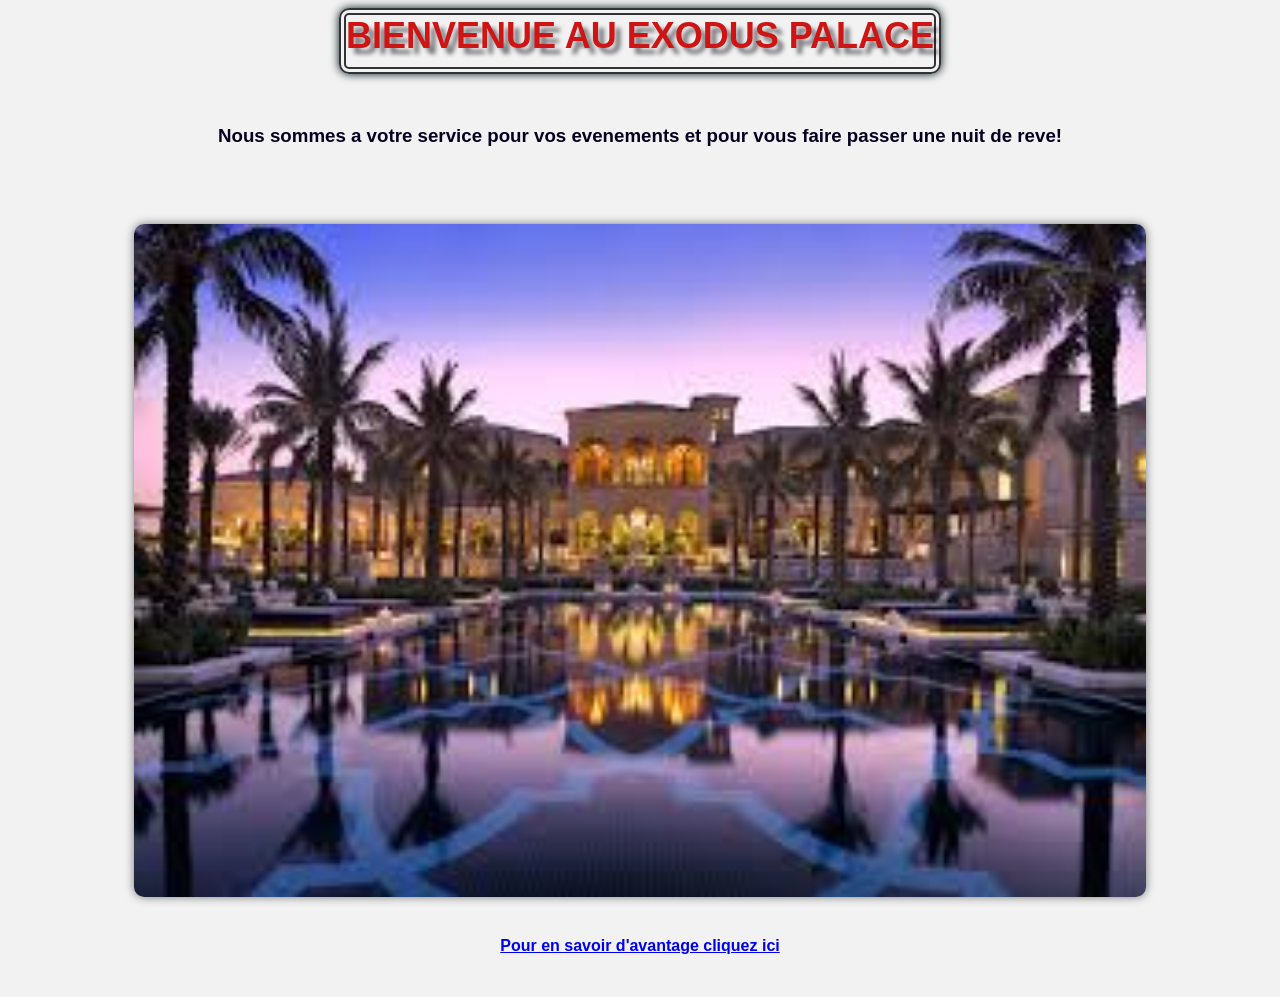
<file: s.html>
<!DOCTYPE html>
<html lang="en">
<head>
    <meta charset="UTF-8">
    <meta name="viewport" content="width=device-width, initial-scale=1.0">
    <title>Document</title>
    <style>
        
        h1{
              text-shadow: 2px 2px 4px #000, -2px -2px 4px #fff;
              color: #cf1414;
              text-align: center;
              margin-bottom: 20px;
              font-size: 36px;
              text-shadow: 6px 6px 4px rgba(1, 1, 11, 0.5);
    border-bottom: 2px solid #333;
    padding-bottom: 10px;
    width: fit-content;
    margin: 0 auto;
border-radius: 10px;
  border: 7px double #333;

box-shadow: 0 0 10px rgb(2, 23, 28);
    animation: changeColor 2s infinite;

        }
        @keyframes changeColor {
    0% {
        color: #ca0f0f;
    }
    50% {
        color: #07eb0f;
    }
    100% {
        color: #0b0486;
    }
    0% {
        color: #cd15c3;
    }
    50% {
        color: #07dceb;
    }
    100% {
        color: #d33607;
    }

}


        
        h3{
            text-align: center;
            color:rgb(6, 1, 32);
           margin-top: 15px;
           padding: 0%;

            }
 @keyframes changeBackground {
         100% {
        background-color: #0d25be;
    }     
    55% {
        background-color:rgb(190, 31, 187) ;
    }
     50% {
        background-color:rgb(52, 167, 126) ;
    }
     75% {
        background-color:rgb(190, 24, 151) ;
    }
      75% {
        background-color: #5eefef;
    }
    50% {
        background-color: hsl(51, 100%, 80%);
    }
    100% {
        background-color: #61d8e3;
    }
    25% {
        background-color:rgb(150, 68, 209) ;
    }
     25% {
        background-color:rgb(190, 31, 187) ;
    }
     25% {
        background-color:rgb(52, 167, 126) ;
    }
     25% {
        background-color:rgb(190, 24, 151) ;
    } 80% {
        background-color: #95c651;
    }
     100% {
        background-color: #dbf2f4;
    }
     90% {
        background-color: #27cd4e;
    }
     100% {
        background-color: #5cd5e0;
    }
     36% {
        background-color: #e284f0;
    }

    }

        p{
         color:  rgb(54, 0, 50); 
         text-align: center;
        }
        img{
          display: block;
          margin: auto;
        }
        body{
             background-repeat: repeat;
       background-color: #f2f2f2;
    font-family: Arial, sans-serif;
    animation: changeBackground 5s infinite;
}

@keyframes changeBackground {
    0% {
        background-color: #5eefef;
    }
    50% {
        background-color: hsl(51, 100%, 80%);
    }
    100% {
        background-color: #61d8e3;
    }
    25% {
        background-color:rgb(150, 68, 209) ;
    }
     25% {
        background-color:rgb(190, 31, 187) ;
    }
     25% {
        background-color:rgb(52, 167, 126) ;
    }
     25% {
        background-color:rgb(190, 24, 151) ;
    }
     25% {
        background-color:rgb(200, 232, 73) ;
    } 25% {
        background-color:rgb(228, 176, 66) ;
    }

}
.image-container {
    width: 80%;
    margin: 40px auto;
    text-align: center;
}

.image-container img {
    width: 100%;
    height: auto;
    border-radius: 10px;
    box-shadow: 0 0 10px rgba(0, 0, 0, 0.5);
    transition: transform 0.5s;
}

.image-container img:hover {
    transform: scale(1.1);
}
    </style>

</head>
<body>
   <h1>BIENVENUE AU EXODUS PALACE</h1> </br>
  </br> <h3>Nous sommes a votre service pour vos evenements et pour vous faire passer une nuit de reve!</h3>   <br/>   
<div class="image-container">
     <img src="inter.jpg" width="400">
</div>
   <p><b><a href="Cliquez Ici.html" class="lien">Pour en savoir d'avantage cliquez ici</a></b></p>
   <br/>
</body>

</html>
</file>
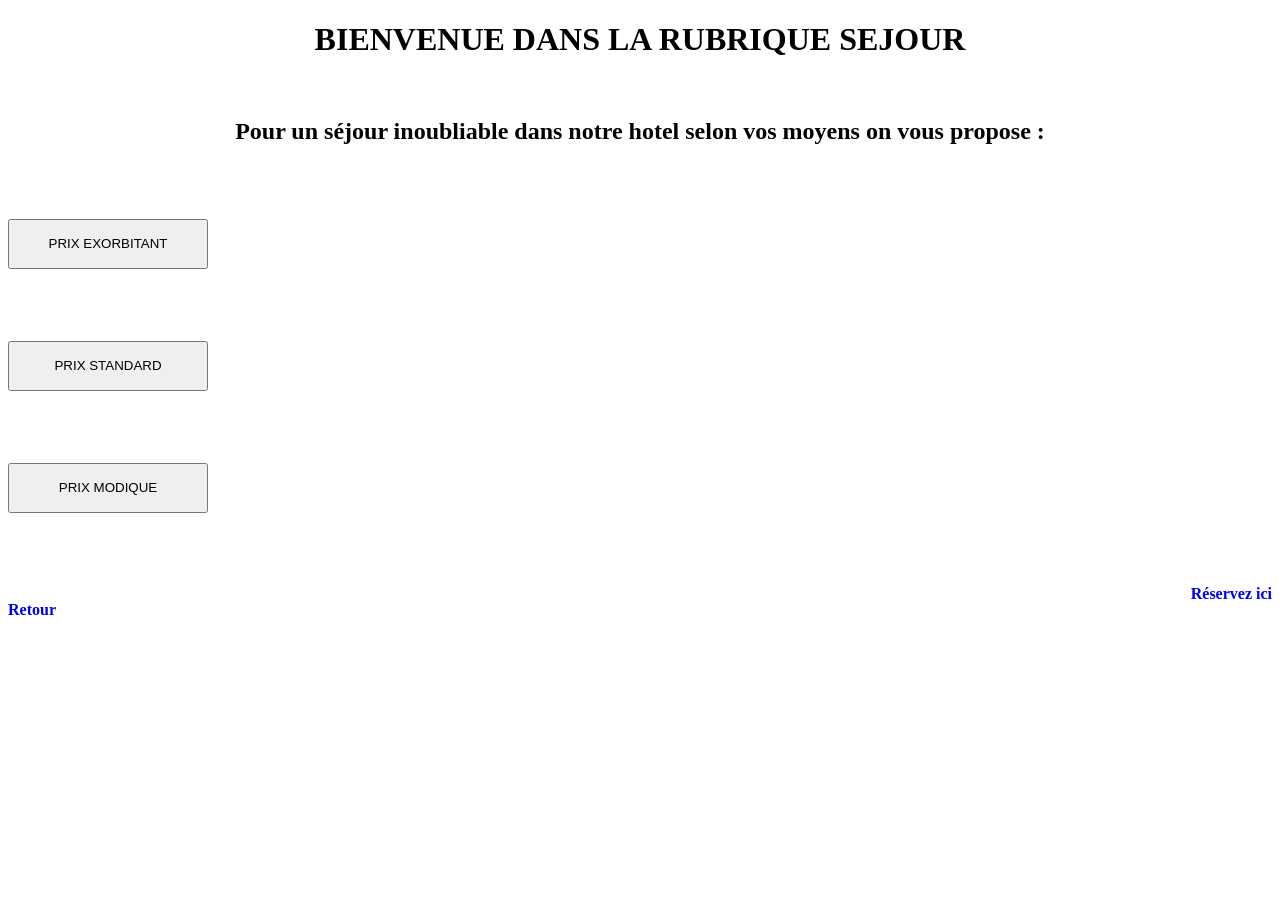
<file: sejour.html>
<!DOCTYPE html>
<html lang="en">
<head>
    <meta charset="UTF-8">
    <meta name="viewport" content="width=device-width, initial-scale=1.0">
    <title>Document</title>
</head>
<style>
    body{
          animation: changeBackground 7s infinite;
    }
    h1{
        text-align: center;
    }
     h2{
        text-align: center;
    }
    #monBouton:disabled {
    background-color: #ccc; /* Gris */
    cursor: not-allowed;
}
.ben1{
    float: right;
}
.ben2{
    float: left;
}
a{
    text-decoration: none;
}
#monbouton{
    height: 50px;
    width: 200px;
} @keyframes changeBackground {
    25% {
        background-color:rgb(52, 167, 126) ;
    }
     100% {
        background-color: #dbf2f4;
    }
     90% {
        background-color: #27cd4e;
    }
    50% {
        background-color: hsl(51, 100%, 80%);
    }
    100% {
        background-color: #61d8e3;
    }
     100% {
        background-color: #5cd5e0;
    }
     36% {
        background-color: #e284f0;
    }
      75% {
        background-color: #5eefef;
    }
    25% {
        background-color:rgb(150, 68, 209) ;
    }
     25% {
        background-color:rgb(190, 31, 187) ;
    }

    }

</style>
<body>
    <h1>BIENVENUE DANS LA RUBRIQUE SEJOUR</h1></br>
  <h2>Pour un séjour inoubliable dans notre hotel selon vos moyens on vous propose :</H2></br></br></br>
<button id="monbouton" class="button">PRIX EXORBITANT</button></br></br></br></br></br>
<button id="monbouton" class="button">PRIX STANDARD</button></br></br></br></br></br>
<button id="monbouton" class="button">PRIX MODIQUE</button></br></br></br></br></br>
<div>
<div class="ben1">
    <footer><a href="connexion.html"><b>Réservez ici</b></a></footer>
 </div>

 <div class="ben2">
     <p><b><a href="Cliquez Ici.html" class="lien">Retour</a></b></p>
 </div>
</div>
</body>
</html>
</file>
<file: style.css>
:root {
    --bg-900: #0f172a;
    --bg-850: #111827;
    --bg-800: #1a2438;
    --bg-700: #1e293b;
    --txt-100: #f8fafc;
    --txt-300: #cbd5e1;
    --txt-500: #94a3b8;
    --brand-400: #38bdf8;
    --brand-500: #0ea5e9;
    --brand-soft: rgba(56, 189, 248, 0.16);
    --ring-soft: rgba(125, 211, 252, 0.24);
}

* {
    margin: 0;
    padding: 0;
    box-sizing: border-box;
}

html {
    scroll-behavior: smooth;
}

body {
    font-family: "Trebuchet MS", "Segoe UI", sans-serif;
    background: linear-gradient(135deg, var(--bg-900), #1b2740);
    color: var(--txt-100);
    line-height: 1.6;
}

section {
    max-width: 1280px;
    margin: 20px auto;
    padding: 80px 10%;
}

/* Navbar */
nav {
    position: fixed;
    top: 0;
    left: 0;
    right: 0;
    width: 100vw;
    padding: 10px 2.5%;
    background: rgba(15, 23, 42, 0.74);
    border-bottom: 1px solid rgba(125, 211, 252, 0.28);
    backdrop-filter: blur(12px);
    z-index: 1000;
}

.nav-container {
    width: 100%;
    margin: 0;
    display: flex;
    justify-content: space-between;
    align-items: center;
    position: relative;
}

.brand {
    text-decoration: none;
    display: inline-flex;
    flex-direction: column;
    align-items: flex-start;
    gap: 1px;
    padding: 6px 10px;
    border-radius: 10px;
    background: rgba(56, 189, 248, 0.1);
    border: 1px solid rgba(125, 211, 252, 0.28);
    box-shadow: 0 4px 14px rgba(2, 6, 23, 0.3);
    transition: 0.25s ease;
}

.brand:hover {
    background: rgba(56, 189, 248, 0.15);
    border-color: rgba(125, 211, 252, 0.35);
}

.brand-name {
    color: #f8fdff;
    font-size: 1.08rem;
    line-height: 1.1;
    font-weight: 800;
    letter-spacing: 0.2px;
}

.brand-role {
    color: #7dd3fc;
    font-size: 0.72rem;
    letter-spacing: 1px;
    text-transform: uppercase;
    font-weight: 700;
}

.nav-links {
    list-style: none;
    display: flex;
    gap: 16px;
}

.nav-links.active {
    display: flex;
}

.nav-links li a {
    text-decoration: none;
    color: var(--txt-300);
    font-weight: 600;
    font-size: 0.95rem;
    padding: 6px 10px;
    border-radius: 999px;
    transition: all 0.25s ease;
}

.nav-links li a:hover {
    color: #e0f2fe;
    background: var(--brand-soft);
}

.nav-toggle {
    display: none;
    background: rgba(15, 23, 42, 0.9);
    border: 1px solid rgba(125, 211, 252, 0.3);
    border-radius: 10px;
    width: 42px;
    height: 38px;
    padding: 7px 8px;
    cursor: pointer;
}

.nav-toggle span {
    display: block;
    width: 100%;
    height: 2px;
    background: #e2e8f0;
    margin: 5px 0;
}

/* Home */
.Home {
    min-height: 100vh;
    display: flex;
    flex-direction: column;
    justify-content: center;
    text-align: center;
    padding-top: 90px;
}

.h1 {
    max-width: 900px;
    margin: 0 auto;
    font-size: 42px;
    line-height: 1.25;
}

#nom {
    color: var(--brand-400);
}

.typewriter {
    color: #facc15;
    font-weight: 700;
}

img {
    display: block;
    margin: 34px auto;
    width: 200px;
    height: 200px;
    border-radius: 50%;
    border: 4px solid var(--brand-400);
    object-fit: cover;
    box-shadow: 0 10px 22px rgba(2, 6, 23, 0.4);
}

/* Shared section cards */
.about,
.competence,
.projet,
.contact {
    background: linear-gradient(180deg, rgba(17, 24, 39, 0.9), rgba(30, 41, 59, 0.82));
    border-radius: 24px;
    border: 1px solid rgba(125, 211, 252, 0.16);
    box-shadow: 0 16px 36px rgba(2, 6, 23, 0.35);
}

.about header h1,
.competence header h1,
.projet header h1,
.contact header h1 {
    text-align: center;
    font-size: 2rem;
    letter-spacing: 0.3px;
    margin-bottom: 10px;
}

.competence header p,
.projet header p {
    text-align: center;
    color: var(--txt-500);
}

/* About */
.about-layout {
    display: grid;
    grid-template-columns: 1.05fr 1fr;
    gap: 28px;
    align-items: start;
}

.about-text {
    text-align: left;
    margin: 0;
    max-width: 800px;
    background: linear-gradient(170deg, rgba(15, 23, 42, 0.98), rgba(30, 41, 59, 0.92));
    border: 1px solid rgba(125, 211, 252, 0.25);
    border-left: 4px solid var(--brand-400);
    border-radius: 18px;
    padding: 30px 28px;
    box-shadow: 0 14px 32px rgba(2, 6, 23, 0.42);
}

.about-text p {
    color: #e2e8f0;
    font-size: 1.06rem;
    line-height: 1.85;
}

.about-lead {
    font-size: 1.35rem;
    font-weight: 700;
    color: #bae6fd;
    margin-bottom: 12px;
    letter-spacing: 0.2px;
}

.about-tags {
    display: flex;
    flex-wrap: wrap;
    justify-content: flex-start;
    gap: 10px;
    margin-top: 20px;
}

.about-tags span {
    display: inline-block;
    padding: 8px 14px;
    border-radius: 999px;
    background: rgba(14, 165, 233, 0.14);
    border: 1px solid rgba(125, 211, 252, 0.36);
    color: #e0f2fe;
    font-size: 0.9rem;
    font-weight: 600;
}

.infos-personnelles {
    max-width: 100%;
    margin: 0;
    padding: 35px 30px;
    background: linear-gradient(170deg, rgba(15, 23, 42, 0.96), rgba(30, 41, 59, 0.9));
    border-radius: 18px;
    border: 1px solid rgba(125, 211, 252, 0.24);
    box-shadow: 0 12px 28px rgba(2, 6, 23, 0.4);
}

.info-item {
    display: flex;
    align-items: center;
    margin-bottom: 15px;
    font-size: 18px;
    color: var(--txt-300);
}

.info-item i {
    color: var(--brand-400);
    margin-right: 15px;
    font-size: 22px;
    width: 28px;
    text-align: center;
}

.diplomes {
    margin-top: 30px;
}

.diplome {
    display: flex;
    justify-content: space-between;
    align-items: center;
    padding: 12px 15px;
    background: #1b2638;
    border-radius: 10px;
    margin-bottom: 12px;
    font-size: 18px;
    border: 1px solid rgba(125, 211, 252, 0.24);
    box-shadow: 0 3px 6px rgba(0, 0, 0, 0.2);
}

.diplome span {
    font-weight: 700;
    color: #7dd3fc;
}

/* Skills */
.skills-grid {
    display: grid;
    grid-template-columns: repeat(auto-fit, minmax(250px, 1fr));
    gap: 30px;
    margin-top: 40px;
}

.skill-card {
    background: linear-gradient(170deg, rgba(30, 41, 59, 0.95), rgba(15, 23, 42, 0.95));
    padding: 25px;
    border-radius: 16px;
    text-align: left;
    border: 1px solid rgba(125, 211, 252, 0.2);
    transition: 0.3s ease;
}

.skill-card:hover {
    transform: translateY(-6px);
    box-shadow: 0 12px 24px rgba(2, 6, 23, 0.35);
}

.skill-card i {
    font-size: 34px;
    margin-bottom: 12px;
    color: var(--brand-400);
}

.skill-head {
    display: flex;
    justify-content: space-between;
    align-items: baseline;
    gap: 12px;
}

.skill-title {
    color: #e2e8f0;
    font-weight: 600;
}

.skill-level {
    color: #7dd3fc;
    font-weight: 700;
    font-size: 0.95rem;
}

.progress-bar {
    background: #334155;
    height: 9px;
    border-radius: 10px;
    overflow: hidden;
    margin-top: 12px;
}

.progress {
    height: 100%;
    width: var(--progress-width);
    background: linear-gradient(90deg, var(--brand-400), var(--brand-500));
    box-shadow: 0 0 10px rgba(56, 189, 248, 0.35);
}

/* Projects */
.projects {
    display: grid;
    grid-template-columns: repeat(auto-fit, minmax(280px, 1fr));
    gap: 30px;
    margin-top: 40px;
}

.project-card {
    background: linear-gradient(170deg, rgba(30, 41, 59, 0.94), rgba(15, 23, 42, 0.96));
    padding: 25px;
    border-radius: 16px;
    border: 1px solid rgba(125, 211, 252, 0.2);
    transition: 0.3s ease;
}


.project-card:hover {
    transform: translateY(-5px);
    box-shadow: 0 12px 24px rgba(2, 6, 23, 0.34);
}

.project-card h2 {
    margin-bottom: 10px;
}

.project-card p {
    color: var(--txt-300);
}

.project-card a {
    display: inline-block;
    margin-top: 15px;
    text-decoration: none;
    padding: 10px 20px;
    border-radius: 30px;
    background: linear-gradient(90deg, var(--brand-400), var(--brand-500));
    color: #00111f;
    font-weight: 700;
    transition: transform 0.2s ease, filter 0.2s ease;
}

.project-card a:hover {
    transform: translateY(-2px);
    filter: brightness(1.04);
}

/* Contact */
form {
    max-width: 600px;
    margin: auto;
}

.form-group {
    position: relative;
    margin-bottom: 30px;
}

input,
textarea {
    width: 100%;
    padding: 15px;
    border-radius: 10px;
    border: 1px solid rgba(125, 211, 252, 0.2);
    background: rgba(30, 41, 59, 0.85);
    color: var(--txt-100);
    outline: none;
}

input:focus,
textarea:focus {
    border-color: rgba(56, 189, 248, 0.6);
    box-shadow: 0 0 0 3px rgba(56, 189, 248, 0.16);
}

textarea {
    resize: none;
    height: 120px;
}

label {
    position: absolute;
    top: 15px;
    left: 15px;
    font-size: 14px;
    color: var(--txt-500);
    pointer-events: none;
    transition: 0.3s;
}

input:focus + label,
textarea:focus + label,
input:not(:placeholder-shown) + label,
textarea:not(:placeholder-shown) + label {
    top: -10px;
    left: 10px;
    font-size: 12px;
    background: var(--bg-850);
    padding: 0 5px;
    color: var(--brand-400);
}

.submit-btn {
    width: 100%;
    padding: 15px;
    border: none;
    border-radius: 30px;
    background: linear-gradient(90deg, var(--brand-400), var(--brand-500));
    color: #00111f;
    font-weight: 700;
    cursor: pointer;
    transition: 0.25s ease;
}

.submit-btn:hover {
    transform: translateY(-2px);
}

/* Social and footer */
.social-links {
    text-align: center;
    margin-top: 30px;
}

.social-links a {
    font-size: 22px;
    margin: 0 10px;
    color: var(--txt-300);
    transition: 0.25s ease;
}

.social-links a:hover {
    color: var(--brand-400);
}

footer {
    text-align: center;
    margin-top: 40px;
    font-size: 14px;
    color: var(--txt-500);
}

/* Responsive */
@media (max-width: 768px) {
    nav {
        padding: 10px 5%;
    }

    .nav-container {
        position: relative;
        align-items: center;
    }

    .nav-links {
        display: none;
        position: absolute;
        top: 52px;
        right: 0;
        width: 210px;
        padding: 10px;
        border-radius: 12px;
        flex-direction: column;
        gap: 8px;
        background: rgba(15, 23, 42, 0.96);
        border: 1px solid rgba(125, 211, 252, 0.2);
        box-shadow: 0 12px 24px rgba(2, 6, 23, 0.4);
    }

    .nav-links.active {
        display: flex;
    }

    .nav-toggle {
        display: block;
    }

    .h1 {
        font-size: 30px;
    }

    .about-layout {
        grid-template-columns: 1fr;
    }

    .about-text {
        text-align: center;
        border-left: 1px solid rgba(125, 211, 252, 0.25);
    }

    .about-tags {
        justify-content: center;
    }

    section {
        padding: 60px 5%;
        margin: 14px auto;
    }

    img {
        width: 150px;
        height: 150px;
    }
}

@media (max-width: 600px) {
    .info-item,
    .diplome {
        flex-direction: column;
        align-items: flex-start;
    }

    .diplome span {
        margin-bottom: 5px;
    }
}
</file>
